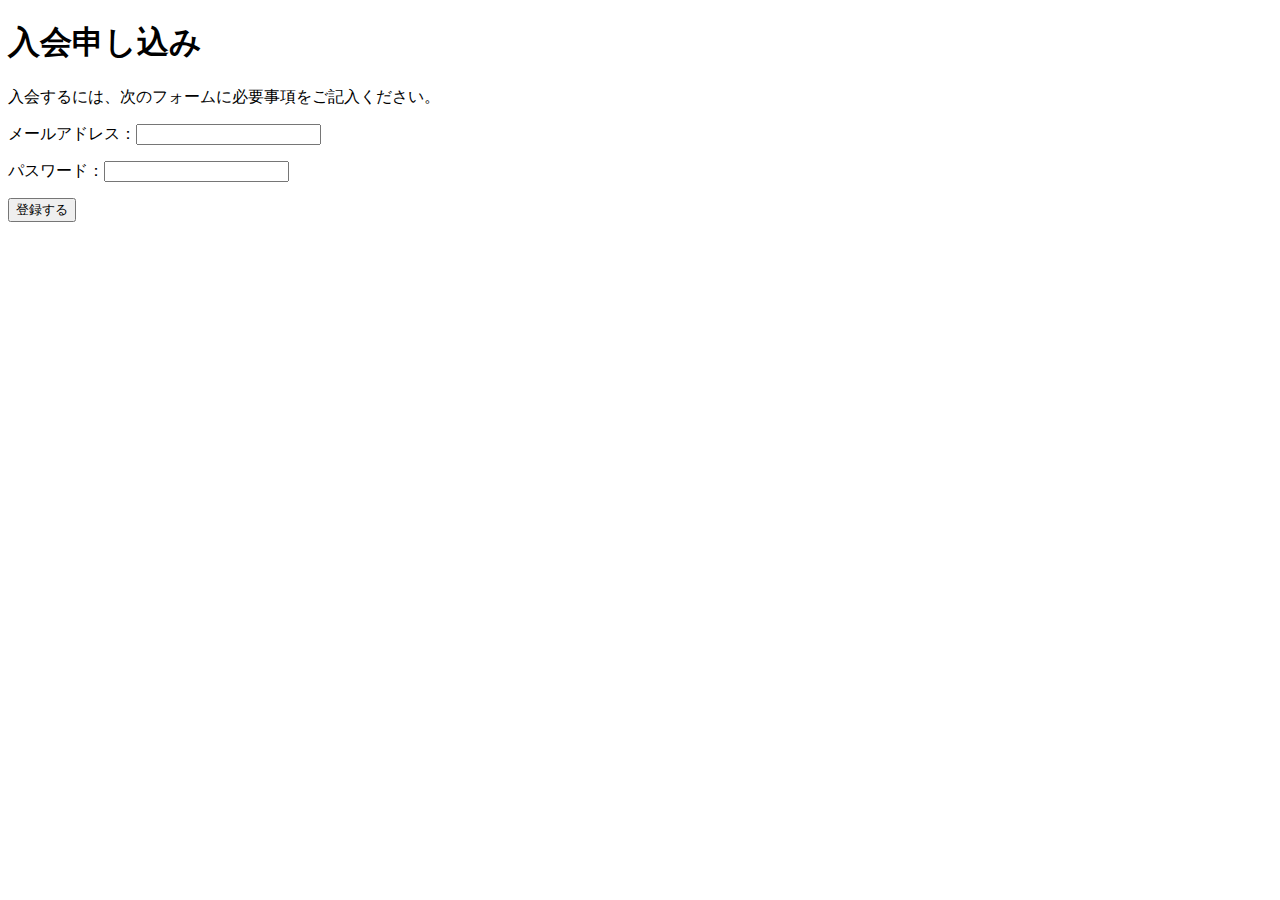
<file: chapter1.html>
<!DOCTYPE html>
<html>
<head>
    <meta charset="UTF-8">
    <meta name="viewport" content="width=device-width">
    <meta name="description" content="試しに作った入会フォームです。見た目だけで動作しません。">
    <title>入会申し込み</title>
</head>
<body>
<h1>入会申し込み</h1>
<p>入会するには、次のフォームに必要事項をご記入ください。</p>
<p>メールアドレス：<input type="email" name="mymail"></p>
<p>パスワード：<input type="password" name="passcode"></p>
<p><button type="submit">登録する</button></p>
</body>
</html>
</file>
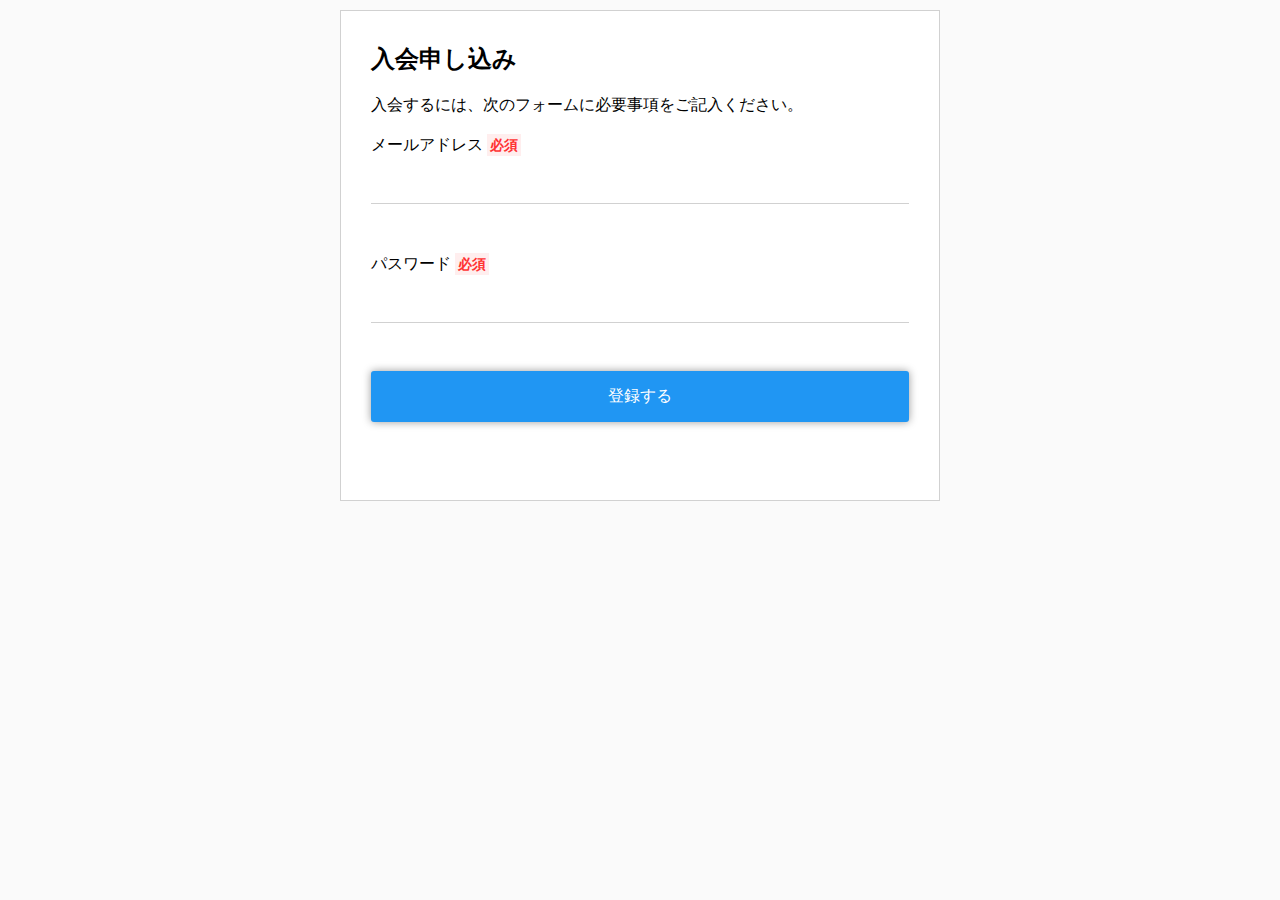
<file: chapter2.html>
<!DOCTYPE html>
<html>
<head>
    <meta charset="UTF-8">
    <meta name="viewport" content="width=device-width">
    <meta name="description" content="試しに作った入会フォームです。見た目だけで動作しません。">
    <title>入会申し込み</title>
    <link rel="stylesheet" href="CSS/chapter2.css">
</head>
<body>
    <div class="content">
        <h1>入会申し込み</h1>
        <p>入会するには、次のフォームに必要事項をご記入ください。</p>
        <div class="control">
            <label for="mymail">メールアドレス<span class="required">必須</span></label>
            <input id="mymail" type="email" name="mymail">
        </div>
        <div class="control">
            <label for="passcode">パスワード<span class="required">必須</span></label>
            <input id="passcode" type="password" name="passcode"></p>
        </div>
        <div class="control">
            <button type="submit">登録する</button>   
        </div>
    </div>
</body>
</html>
</file>
<file: CSS/chapter2.css>
@import url(sanitize.css);
h1 {
    font-size: 24px;
    margin: 0;
}
.content {
    background-color: #fff;
    width: 600px;
    margin: 10px auto;
    border: 1px solid #d1d1d1;
    padding: 30px;
}
input {
    border-bottom: 1px solid #d1d1d1;
    font-size: 1.2em;
    width: 100%;
    padding: 8px;
}
button {
    width: 100%;
    background-color: #2096f3;
    color: #fff;
    padding: 15px;
    border-radius: 3px;
    box-shadow: 0 0 8px rgba(0, 0, 0, .4);
}
.control {
    margin-bottom: 3em;
}
label {
    display: block;
    margin-bottom: .5em;
}
.required {
    margin-left: .3em;
    color: #f33;
    font-size: .9em;
    padding: 3px;
    background-color: #fee;
    font-weight: bold;
}
body {
    background-color: #fafafa;
}
.aaa {
    font-size: 10px;
}
</file>
